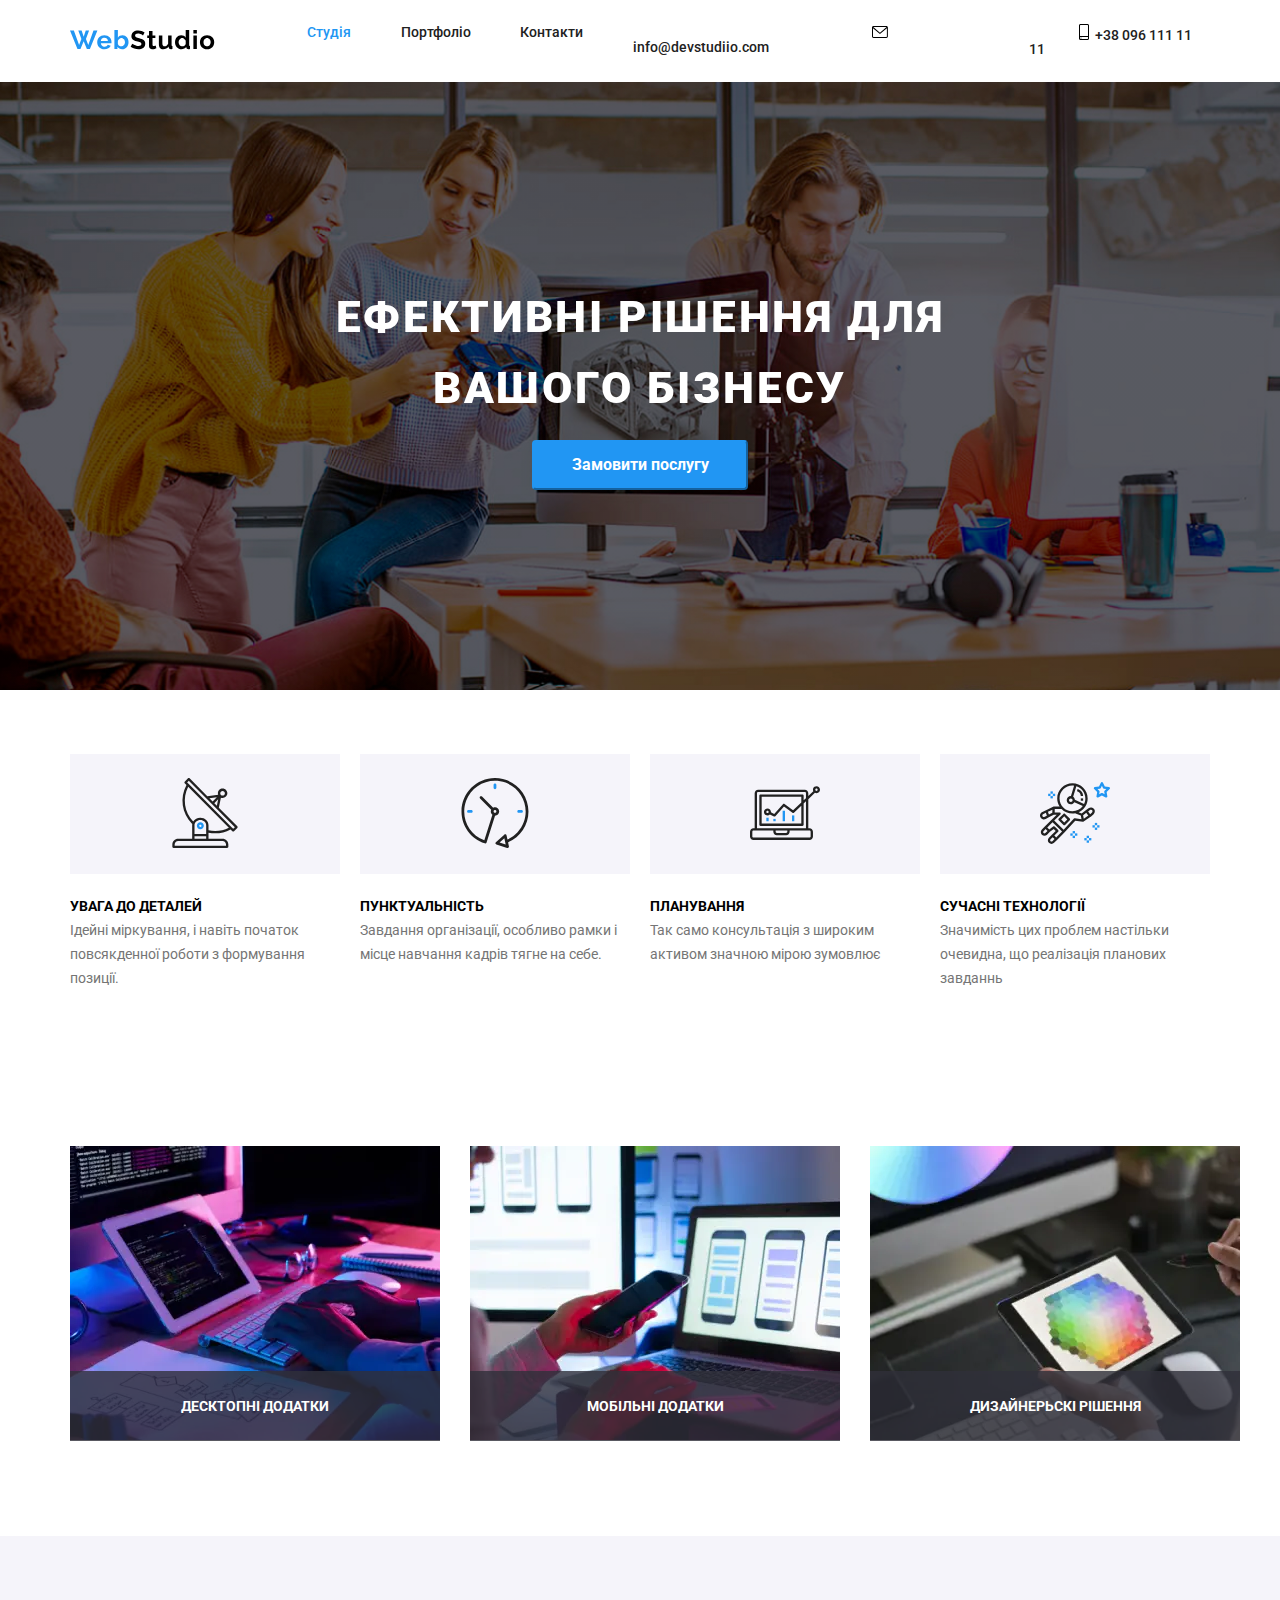
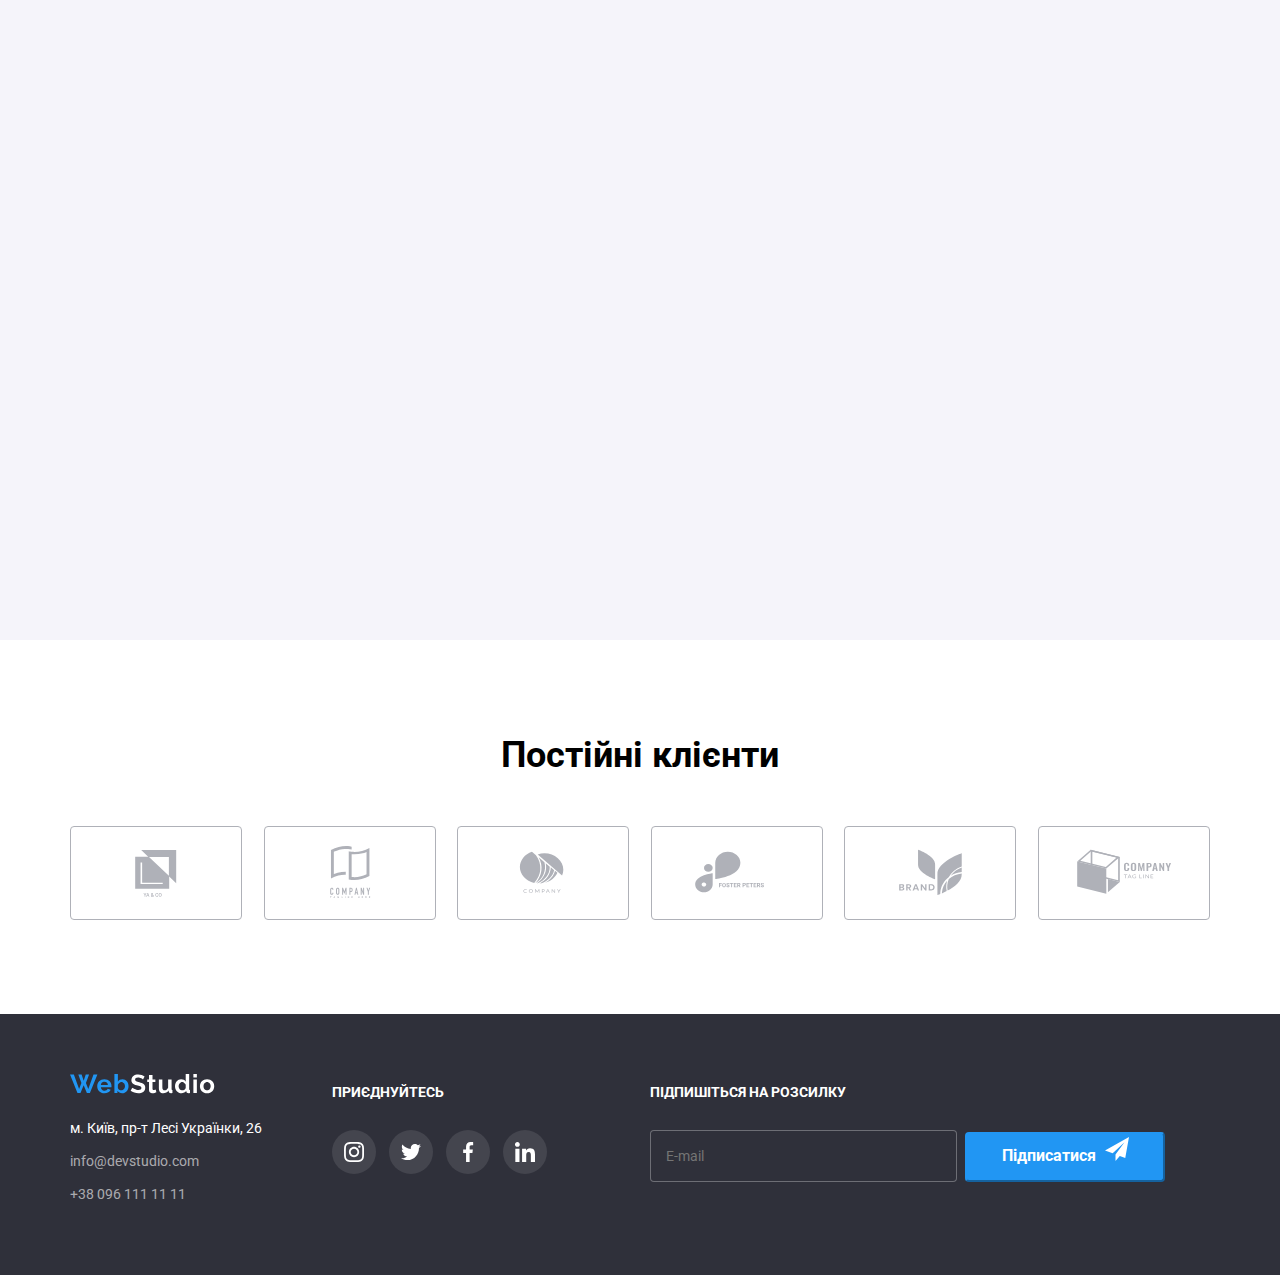
<file: index.html>
<!DOCTYPE html>
<html lang="en">

<head>
    <meta charset="UTF-8">
    <meta name="viewport" content="width=device-width, initial-scale=1.0">
    <title>WebStudio</title>
    <link rel="stylesheet" href="css/normalize.css">
    <link rel="stylesheet" href="css/reset.css">
    <link rel="stylesheet" href="css/main.css">
    <link rel="preconnect" href="https://fonts.googleapis.com">
    <link rel="preconnect" href="https://fonts.gstatic.com" crossorigin>
    <link
        href="https://fonts.googleapis.com/css2?family=Roboto:ital,wght@0,100;0,300;0,400;0,500;0,700;0,900;1,100;1,300;1,400;1,500;1,700;1,900&display=swap"
        rel="stylesheet">
    <link href="https://unpkg.com/aos@2.3.1/dist/aos.css" rel="stylesheet">
</head>

<body>
    <header class="main-header">
        <div class="container">
            <img src="img_Web/WebStudio.svg" alt="" class="logo">
            <nav>
                <input type="checkbox" id="toggle">
                <label class="toggle-lable" for="toggle">
                    <span></span>
                </label>

                <ul class="nav-menu">

                    <li><a href="#" class="nav-link" id="studia">Студія</a></li>
                    <li><a href="porfolio.html" class="nav-link">Портфоліо</a></li>
                    <li><a href="#" class="nav-link">Контакти</a></li>
                    <div class="contact">
                        <li>
                            <a href="mailto:info@devstudiio.com" class="nav-email"> <svg class="icon-header-email"
                                    height="12px" width="16px">
                                    <use href="img_Web/symbol-defs.svg#icon-envelope-hover"></use>
                                </svg> info@devstudiio.com</a>
                        </li>
                        <li>
                            <a href="tel:+380961111111" class="phone-number"> <svg class="icon-header-phone"
                                    height="16px" width="10px">
                                    <use href="img_Web/symbol-defs.svg#icon-smartphone"></use>
                                </svg> +38 096 111 11 11</a>
                        </li>
                    </div>
                    <div class="mobile-links">
                        <li><a href="#" class="mob-link">Instagram</a></li>
                        <li><a href="#" class="mob-link">Twitter</a></li>
                        <li><a href="#" class="mob-link">Facebook</a></li>
                        <li><a href="#" class="mob-link" id="last">LinkedIn</a></li>
                    </div>
                </ul>
            </nav>
        </div>
    </header>
    <main>
        <section class="main-section">
            <div class="container">
                <div class="flex-container">
                    <h1 class="main-title" data-aos="fade-up">ЕФЕКТИВНІ РІШЕННЯ ДЛЯ ВАШОГО БІЗНЕСУ</h1>
                    <button type="button" class="order-button" data-modal-open>
                        <p class="text-button">Замовити послугу</p>
                    </button>
                </div>
                <div class="backdrop is-hidden" data-modal>
                    <div class="modal">
                        <button class="btn" data-modal-close>X</button>
                        <h1 class="form-title">Залиште свої дані, ми вам передзвонимо</h1>
                        <form action="" class="form">
                            <p class="pred-title">Ім'я</p>
                            <label>
                                <input class="form-input" type="text" name="name" id="onee">
                            </label>
                            <p class="pred-title">Телефон</p>
                            <label>
                                <input class="form-input" type="tel" name="tel" id="twoo">
                            </label>
                            <p class="pred-title">Пошта</p>
                            <label>
                                <input class="form-input" type="email" name="email" id="threee">
                            </label>
                            <p class="pred-title">Коментар</p>
                            <textarea name="form-input" id="fourr" cols="30" rows="10"
                                placeholder="Введіть текст"></textarea>
                            <div class="poin">
                                <label>
                                    <input type="checkbox" name="checkbox" class="checkbox">
                                </label>
                                <p class="poin-title">Погоджуюся з розсилкою та приймаю <span class="poin-span">Умови
                                        договору</span></p>
                            </div>
                            <button type="submit" class="button" data-modal-close>Відправити</button>
                        </form>
                    </div>
                </div>
            </div>
        </section>
        <section class="feature-section">
            <div class="container">
                <div class="flex-container1">
                    <div class="feature" id="one">
                        <h2 class="feature-title">УВАГА ДО ДЕТАЛЕЙ</h2>
                        <p class="feature-text">Ідейні міркування, і навіть початок повсякденної роботи з формування
                            позиції.</p>
                    </div>
                    <br>
                    <div class="feature" id="two">
                        <h2 class="feature-title">ПУНКТУАЛЬНІСТЬ</h2>
                        <p class="feature-text">Завдання організації, особливо рамки і місце навчання кадрів тягне на
                            себе.</p>
                    </div>
                    <br>
                    <div class="feature" id="three">
                        <h2 class="feature-title">ПЛАНУВАННЯ</h2>
                        <p class="feature-text">Так само консультація з широким активом значною мірою зумовлює</p>
                    </div>
                    <br>
                    <div class="feature" id="four">
                        <h2 class="feature-title">СУЧАСНІ ТЕХНОЛОГІЇ</h2>
                        <p class="feature-text">Значимість цих проблем настільки очевидна, що реалізація планових
                            завданнь</p>
                    </div>
                </div>
            </div>
        </section>
        <section class="services">
            <div class="container">
                <h1 class="services-title" data-aos="flip-up">Чим ми займаємося</h1>
                <ul class="services-list">
                    <li> <picture class="foto-services">
                        <source srcset="img_Web/services/img_klava_1x.webp 1x, img_Web/services/img_klava_2x.webp 2x"
                        type="image/webp"
                        media="(min-width: 1200px)"
                        >
                        <source srcset="img_Web/services/img_klava_1x.png 1x, img_Web/services/img_klava_2x.png 2x"
                        media="(min-width: 1200px)"
                        >
                        <img src="img_Web/imgg.jpg" alt="">
                    </picture>
                        <p class="bg-title">ДЕСКТОПНІ ДОДАТКИ</p>
                    </li>
                    <li><picture class="foto-services">
                        <source srcset="img_Web/services/img_mobile_1x.webp 1x, img_Web/services/img_mobile_2x.webp 2x"
                        type="image/webp"
                        media="(min-width: 1200px)"
                        >
                        <source srcset="img_Web/services/img_mobile_1x.png 1x, img_Web/services/img_mobile_2x.png 2x"
                        media="(min-width: 1200px)"
                        >
                        <img src="img_Web/img(1).jpg" alt="">
                    </picture>
                        <p class="bg-title">МОБІЛЬНІ ДОДАТКИ</p>
                    </li>
                    <li><picture class="foto-services">
                        <source srcset="img_Web/services/img_tablet_1x.webp 1x, img_Web/services/img_tablet_2x.webp 2x"
                        type="image/webp"
                        media="(min-width: 1200px)"
                        >
                        <source srcset="img_Web/services/img_tablet_1x.png 1x, img_Web/services/img_tablet_2x.png 2x"
                        media="(min-width: 1200px)"
                        >
                        <img src="img_Web/img(2).jpg" alt="">
                    </picture>
                        <p class="bg-title">ДИЗАЙНЕРЬСКІ РІШЕННЯ</p>
                    </li>
                </ul>
            </div>
        </section>
        <section class="team-section">
            <div class="container">
                <h1 class="team-title" data-aos="flip-up">Наша команда</h1>
                <ul class="team-list">
                    <li class="team-li" data-aos="zoom-in-right">
                        <picture class="foto-member">
                        <source srcset="img_Web/team/img_igor_1x.webp 1x, img_Web/team/img_igor_2x.webp 2x"
                        type="image/webp"
                        media="(min-width: 1200px)"
                        >
                        <source srcset="img_Web/team/img_igor_1x.jpg 1x, img_Web/team/img_igor_1x.jpg 2x"
                        media="(min-width: 1200px)"
                        >
                        <source srcset="img_Web/team/img_igor_1x.webp 1x, img_Web/team/img_igor_2x.webp 2x"
                        type="image/webp"
                        media="(min-width: 768px)"
                        width="360px"
                        >
                        <source srcset="img_Web/team/img_igor_1x.jpg 1x, img_Web/team/img_igor_1x.jpg 2x"
                        media="(min-width: 768px)"
                        width="360px"
                        >
                        <source srcset="img_Web/team/img_igor_1x.webp 1x, img_Web/team/img_igor_2x.webp 2x"
                        type="image/webp"
                        media="(max-width: 767px)"
                        width="100%"
                        >
                        <source srcset="img_Web/team/img_igor_1x.jpg 1x, img_Web/team/img_igor_1x.jpg 2x"
                        media="(max-width: 767px)"
                        width="100%"
                        >
                        <img src="img_Web/team/img_igor_1x.jpg" alt="">
                    </picture>
                        <p class="team-member-name">Ігор Дем'яненко</p>
                        <p class="team-member-job">Product Designer</p>
                        <div class="social-icon">
                            <svg class="icon-social" height="44px" width="44px">
                                <use href="img_Web/symbol-defs.svg#icon-Ellipse-3"></use>
                            </svg>
                            <svg class="icon-social" height="44px" width="44px">
                                <use href="img_Web/symbol-defs.svg#icon-Ellipse-2"></use>
                            </svg>
                            <svg class="icon-social" height="44px" width="44px">
                                <use href="img_Web/symbol-defs.svg#icon-Ellipse-1"></use>
                            </svg>
                            <svg class="icon-social" height="44px" width="44px">
                                <use href="img_Web/symbol-defs.svg#icon-Ellipse"></use>
                            </svg>
                        </div>
                    </li>
                    <li class="team-li" data-aos="zoom-in-right">
                        <picture class="foto-member">
                        <source srcset="img_Web/team/img_olga_1x.webp 1x, img_Web/team/img_olga_2x.webp 2x"
                        type="image/webp"
                        media="(min-width: 1200px)"
                        >
                        <source srcset="img_Web/team/img_olga_1x.jpg 1x, img_Web/team/img_olga_1x.jpg 2x"
                        media="(min-width: 1200px)"
                        >
                        <source srcset="img_Web/team/img_olga_1x.webp 1x, img_Web/team/img_olga_2x.webp 2x"
                        type="image/webp"
                        media="(min-width: 768px)"
                        width="360px"
                        >
                        <source srcset="img_Web/team/img_olga_1x.jpg 1x, img_Web/team/img_olga_1x.jpg 2x"
                        media="(min-width: 768px)"
                        width="360px"
                        >
                        <source srcset="img_Web/team/img_olga_1x.webp 1x, img_Web/team/img_olga_2x.webp 2x"
                        type="image/webp"
                        media="(max-width: 767px)"
                        width="100%"
                        >
                        <source srcset="img_Web/team/img_olga_1x.jpg 1x, img_Web/team/img_olga_1x.jpg 2x"
                        media="(max-width: 767px)"
                        width="100%"
                        >
                        <img src="img_Web/team/img_olga_1x.jpg" alt="">
                    </picture>
                        <p class="team-member-name">Ольга Рєпіна</p>
                        <p class="team-member-job">Frontend Devloper</p>
                        <div class="social-icon">
                            <svg class="icon-social" height="44px" width="44px">
                                <use href="img_Web/symbol-defs.svg#icon-Ellipse-3"></use>
                            </svg>
                            <svg class="icon-social" height="44px" width="44px">
                                <use href="img_Web/symbol-defs.svg#icon-Ellipse-2"></use>
                            </svg>
                            <svg class="icon-social" height="44px" width="44px">
                                <use href="img_Web/symbol-defs.svg#icon-Ellipse-1"></use>
                            </svg>
                            <svg class="icon-social" height="44px" width="44px">
                                <use href="img_Web/symbol-defs.svg#icon-Ellipse"></use>
                            </svg>
                        </div>
                    </li>
                    <li class="team-li" data-aos="zoom-in-right">
                        <picture class="foto-member">
                        <source srcset="img_Web/team/img_mikola_1x.webp 1x, img_Web/team/img_mikola_2x.webp 2x"
                        type="image/webp"
                        media="(min-width: 1200px)"
                        >
                        <source srcset="img_Web/team/img_mikola_1x.jpg 1x, img_Web/team/img_mikola_1x.jpg 2x"
                        media="(min-width: 1200px)"
                        >
                        <source srcset="img_Web/team/img_mikola_1x.webp 1x, img_Web/team/img_mikola_2x.webp 2x"
                        type="image/webp"
                        media="(min-width: 768px)"
                        width="360px"
                        >
                        <source srcset="img_Web/team/img_mikola_1x.jpg 1x, img_Web/team/img_mikola_1x.jpg 2x"
                        media="(min-width: 768px)"
                        width="360px"
                        >
                        <source srcset="img_Web/team/img_mikola_1x.webp 1x, img_Web/team/img_mikola_2x.webp 2x"
                        type="image/webp"
                        media="(max-width: 767px)"
                        width="100%"
                        >
                        <source srcset="img_Web/team/img_mikola_1x.jpg 1x, img_Web/team/img_mikola_1x.jpg 2x"
                        media="(max-width: 767px)"
                        width="100%"
                        >
                        <img src="img_Web/team/img_mikola_1x.jpg" alt="">
                    </picture>
                        <p class="team-member-name">Микола Тарасова</p>
                        <p class="team-member-job">Marketing</p>
                        <div class="social-icon">
                            <svg class="icon-social" height="44px" width="44px">
                                <use href="img_Web/symbol-defs.svg#icon-Ellipse-3"></use>
                            </svg>
                            <svg class="icon-social" height="44px" width="44px">
                                <use href="img_Web/symbol-defs.svg#icon-Ellipse-2"></use>
                            </svg>
                            <svg class="icon-social" height="44px" width="44px">
                                <use href="img_Web/symbol-defs.svg#icon-Ellipse-1"></use>
                            </svg>
                            <svg class="icon-social" height="44px" width="44px">
                                <use href="img_Web/symbol-defs.svg#icon-Ellipse"></use>
                            </svg>
                        </div>
                    </li>
                    <li class="team-li" data-aos="zoom-in-right">
                        <picture class="foto-member">
                        <source srcset="img_Web/team/img_miha_1x.webp 1x, img_Web/team/img_miha_2x.webp 2x"
                        type="image/webp"
                        media="(min-width: 1200px)"
                        >
                        <source srcset="img_Web/team/img_miha_1x.jpg 1x, img_Web/team/img_miha_1x.jpg 2x"
                        media="(min-width: 1200px)"
                        >
                        <source srcset="img_Web/team/img_miha_1x.webp 1x, img_Web/team/img_miha_2x.webp 2x"
                        type="image/webp"
                        media="(min-width: 768px)"
                        width="360px"
                        >
                        <source srcset="img_Web/team/img_miha_1x.jpg 1x, img_Web/team/img_miha_1x.jpg 2x"
                        media="(min-width: 768px)"
                        width="360px"
                        >
                        <source srcset="img_Web/team/img_miha_1x.webp 1x, img_Web/team/img_miha_2x.webp 2x"
                        type="image/webp"
                        media="(max-width: 767px)"
                        width="100%"
                        >
                        <source srcset="img_Web/team/img_miha_1x.jpg 1x, img_Web/team/img_miha_1x.jpg 2x"
                        media="(max-width: 767px)"
                        width="100%"
                        >
                        <img src="img_Web/team/img_miha_1x.jpg" alt="">
                    </picture>
                        <p class="team-member-name">Михайло Єрмаков</p>
                        <p class="team-member-job">UI Designer</p>
                        <div class="social-icon">
                            <svg class="icon-social" height="44px" width="44px">
                                <use href="img_Web/symbol-defs.svg#icon-Ellipse-3"></use>
                            </svg>
                            <svg class="icon-social" height="44px" width="44px">
                                <use href="img_Web/symbol-defs.svg#icon-Ellipse-2"></use>
                            </svg>
                            <svg class="icon-social" height="44px" width="44px">
                                <use href="img_Web/symbol-defs.svg#icon-Ellipse-1"></use>
                            </svg>
                            <svg class="icon-social" height="44px" width="44px">
                                <use href="img_Web/symbol-defs.svg#icon-Ellipse"></use>
                            </svg>
                        </div>
                    </li>
                </ul>
            </div>
        </section>
        <section class="client">
            <div class="container">
                <h2 class="client-title">Постійні клієнти</h2>
                <div class="client-icons">
                    <svg class="icon-client" height="92px" width="170px">
                        <use href="img_Web/symbol-defs.svg#icon-Client-1"></use>
                    </svg>
                    <svg class="icon-client" height="92px" width="170px">
                        <use href="img_Web/symbol-defs.svg#icon-Client-2"></use>
                    </svg>
                    <svg class="icon-client" height="92px" width="170px">
                        <use href="img_Web/symbol-defs.svg#icon-Client-3"></use>
                    </svg>
                    <svg class="icon-client" height="92px" width="170px">
                        <use href="img_Web/symbol-defs.svg#icon-Client-4"></use>
                    </svg>
                    <svg class="icon-client" height="92px" width="170px">
                        <use href="img_Web/symbol-defs.svg#icon-Client-5"></use>
                    </svg>
                    <svg class="icon-client" height="92px" width="170px">
                        <use href="img_Web/symbol-defs.svg#icon-Client-6"></use>
                    </svg>
                </div>
            </div>
        </section>
        <footer class="main-footer">
            <div class="container">
                <div class="footer-info">
                    <img src="img_Web/WebStudio_footer.svg" alt="" class="footer-logo">
                    <div class="address">
                        <p class="footer-address">м. Київ, пр-т Лесі Українки, 26</p>
                        <p class="footer-email"><a href="mailto:info@devstudiio.com"
                                class="link-email">info@devstudio.com</a>
                        </p>
                        <p class="footer-phone"><a href="tel:+380961111111" class="link-phone">+38 096 111 11 11</a></p>
                    </div>
                </div>
                <div class="footer-social">
                    <h4 class="social-title">ПРИЄДНУЙТЕСЬ</h4>
                    <div class="socials">
                        <svg class="icon-footer" height="44px" width="44px">
                            <use href="img_Web/symbol-defs.svg#icon-Ellipse-3"></use>
                        </svg>
                        <svg class="icon-footer" height="44px" width="44px">
                            <use href="img_Web/symbol-defs.svg#icon-Ellipse-2"></use>
                        </svg>
                        <svg class="icon-footer" height="44px" width="44px">
                            <use href="img_Web/symbol-defs.svg#icon-Ellipse-1"></use>
                        </svg>
                        <svg class="icon-footer" height="44px" width="44px">
                            <use href="img_Web/symbol-defs.svg#icon-Ellipse"></use>
                        </svg>
                    </div>
                </div>
                <div class="footer-form">
                    <form class="footer-forms">
                        <h4 class="social-title">ПІДПИШІТЬСЯ НА РОЗСИЛКУ</h4>
                        <label>
                            <input class="input-footer" type="email" name="email" placeholder="E-mail">
                        </label>
                        <button class="btn-footer" type="button">Підписатися <img class="img-btn-footer"
                                src="img_Web/icon_send.svg" alt=""></button>
                    </form>
                </div>
            </div>
        </footer>
        <script src="js/main.js"></script>
        <script src="https://unpkg.com/aos@2.3.1/dist/aos.js"></script>
        <script>
            AOS.init();
        </script>
</body>

</html>
</file>
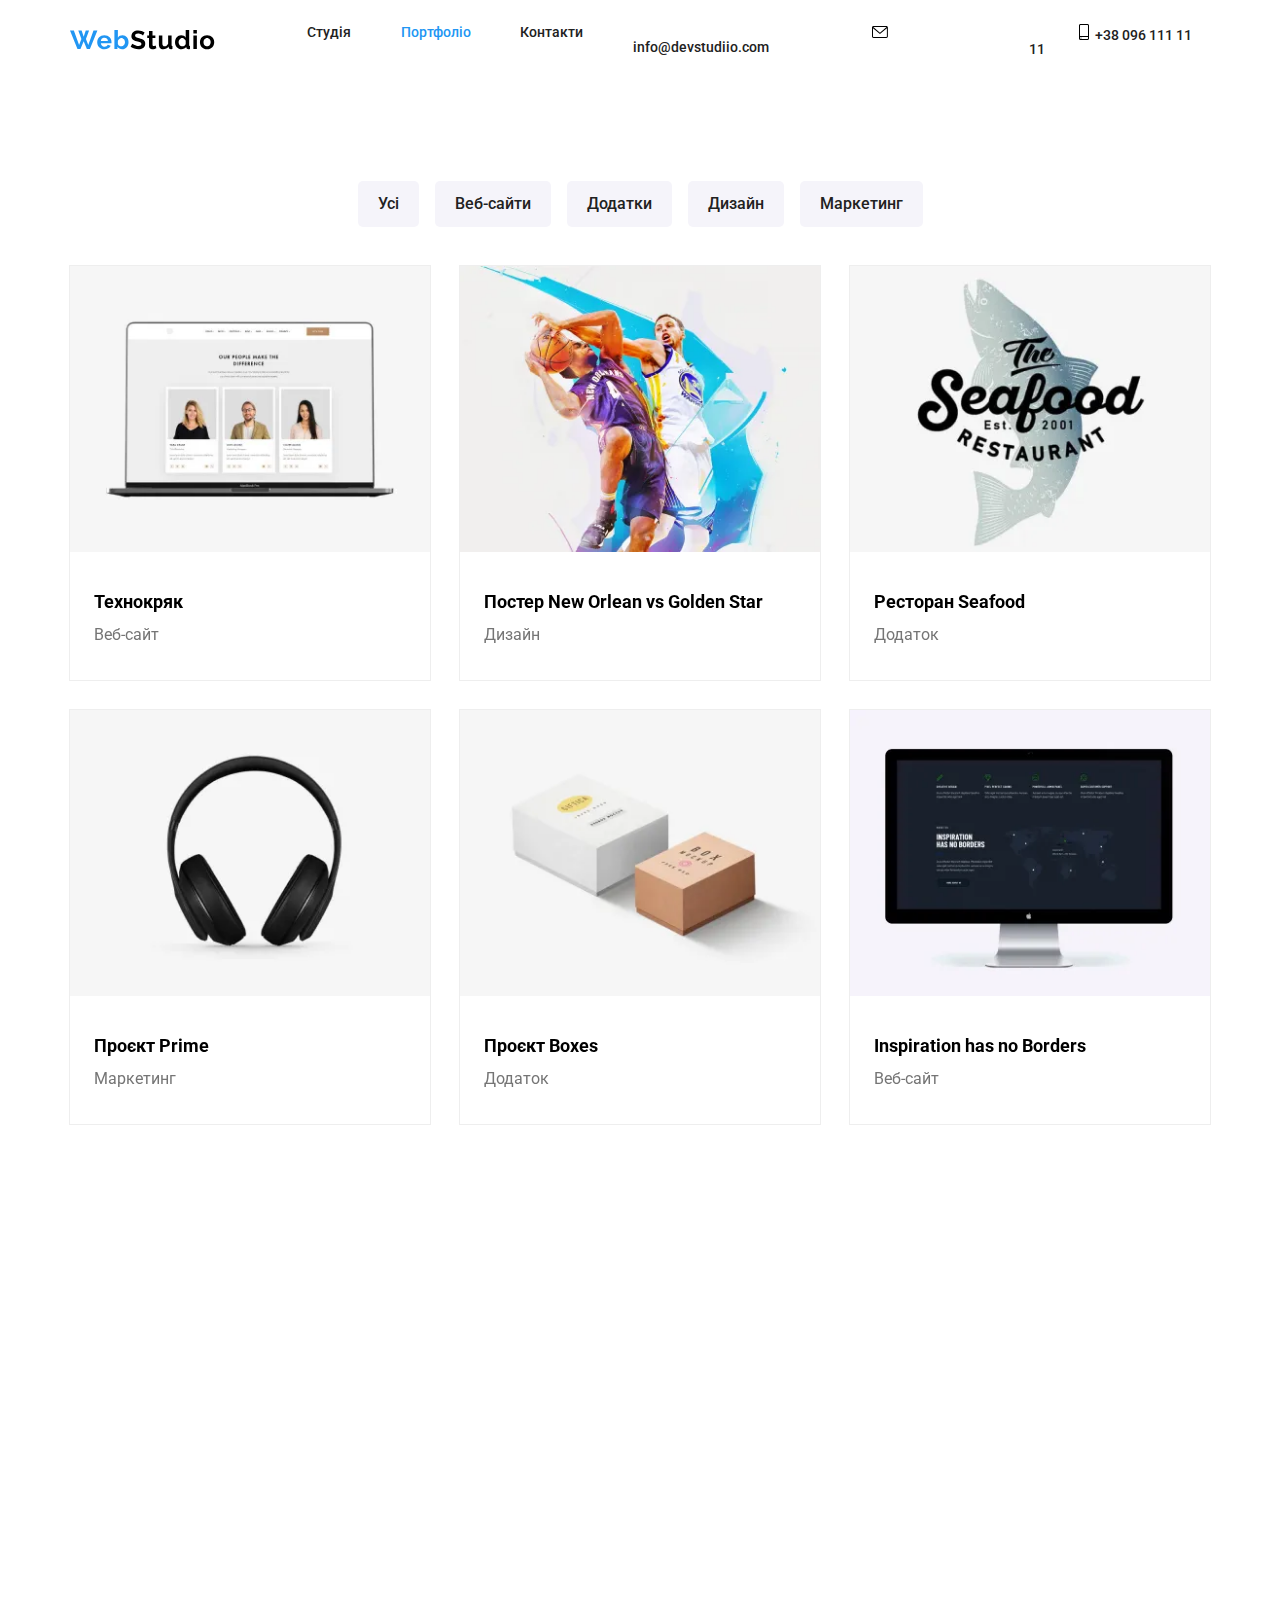
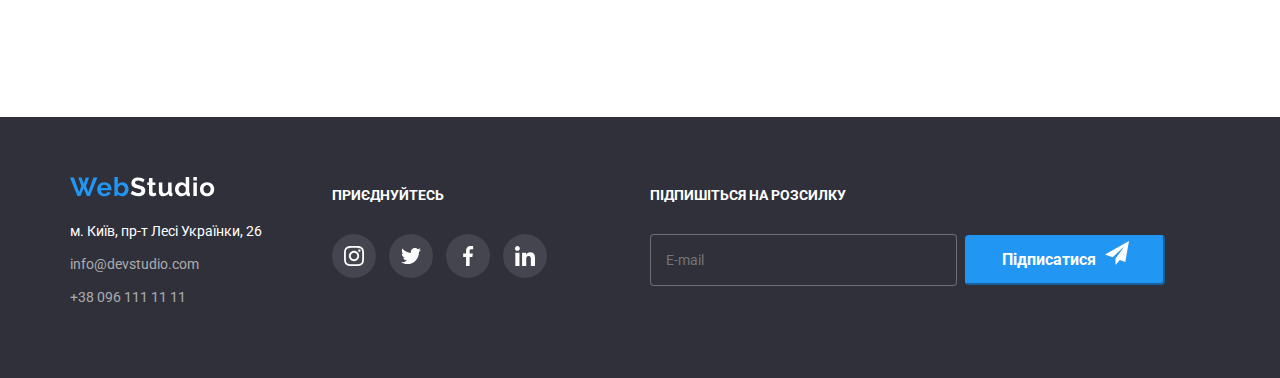
<file: porfolio.html>
<!DOCTYPE html>
<html lang="en">

<head>
    <meta charset="UTF-8">
    <meta name="viewport" content="width=device-width, initial-scale=1.0">
    <title>WebStudio</title>
    <link rel="stylesheet" href="css/normalize.css">
    <link rel="stylesheet" href="css/reset.css">
    <link rel="stylesheet" href="css/portfolio.css">
    <link rel="preconnect" href="https://fonts.gstatic.com" crossorigin>
<link href="https://fonts.googleapis.com/css2?family=Roboto:ital,wght@0,100;0,300;0,400;0,500;0,700;0,900;1,100;1,300;1,400;1,500;1,700;1,900&display=swap" rel="stylesheet">
    <link href="https://unpkg.com/aos@2.3.1/dist/aos.css" rel="stylesheet">
</head>

<body>
    <header class="main-header">
        <div class="container">
            <img src="img_Web/WebStudio.svg" alt="" class="logo">
            <nav>
                <input type="checkbox" id="toggle">
                <label class="toggle-lable" for="toggle">
                    <span></span>
                </label>

                <ul class="nav-menu">

                    <li><a href="index.html" class="nav-link" >Студія</a></li>
                    <li><a href="#" class="nav-link" id="portfolio">Портфоліо</a></li>
                    <li><a href="#" class="nav-link">Контакти</a></li>
                    <div class="contact">
                        <li>
                            <a href="mailto:info@devstudiio.com" class="nav-email"> <svg class="icon-header-email"
                                    height="12px" width="16px">
                                    <use href="img_Web/symbol-defs.svg#icon-envelope-hover"></use>
                                </svg> info@devstudiio.com</a>
                        </li>
                        <li>
                            <a href="tel:+380961111111" class="phone-number"> <svg class="icon-header-phone"
                                    height="16px" width="10px">
                                    <use href="img_Web/symbol-defs.svg#icon-smartphone"></use>
                                </svg> +38 096 111 11 11</a>
                        </li>
                    </div>
                    <div class="mobile-links">
                        <li><a href="#" class="mob-link">Instagram</a></li>
                        <li><a href="#" class="mob-link">Twitter</a></li>
                        <li><a href="#" class="mob-link">Facebook</a></li>
                        <li><a href="#" class="mob-link" id="last">LinkedIn</a></li>
                    </div>
                </ul>
            </nav>
        </div>
    </header>
    <main class="main">
        <section class="filter-section">
            <div class="container">
                <div class="portfolio-filter">
                    <button class="filter-button">
                        <p class="text-button">Усі</p>
                    </button>
                    <button class="filter-button">
                        <p class="text-button">Веб-сайти</p>
                    </button>
                    <button class="filter-button">
                        <p class="text-button">Додатки</p>
                    </button>
                    <button class="filter-button">
                        <p class="text-button">Дизайн</p>
                    </button>
                    <button class="filter-button">
                        <p class="text-button">Маркетинг</p>
                    </button>
                </div>
            </div>
        </section>
        <section class="main-section">
    <div class="container">
        <div class="portfolio-item" data-aos="flip-up">
            <div class="box">
                <picture class="portfolio-image">
                        <source srcset="img_Portfolio/main/img_texno_1x.webp 1x, img_Portfolio/main/img_texno_2x.webp  2x"
                        type="image/webp"
                        media="(min-width: 1200px)"
                        width="100%"
                        >
                        <source srcset="img_Portfolio/main/img_texno_1x.jpg 1x, img_Portfolio/main/img_texno_2x.jpg  2x"
                        media="(min-width: 1200px)"
                        width="100%"
                        >
                        <source srcset="img_Portfolio/main/img_texno_1x.webp 1x, img_Portfolio/main/img_texno_2x.webp  2x"
                        type="image/webp"
                        media="(min-width: 768px)"
                        width="345px"
                        >
                        <source srcset="img_Portfolio/main/img_texno_1x.jpg 1x, img_Portfolio/main/img_texno_2x.jpg  2x"
                        media="(min-width: 768px)"
                        width="345px"
                        >
                        <source srcset="img_Portfolio/main/img_texno_1x.webp 1x, img_Portfolio/main/img_texno_2x.webp  2x"
                        type="image/webp"
                        media="(max-width: 767px)"
                        width="345px"
                        >
                        <source srcset="img_Portfolio/main/img_texno_1x.jpg 1x, img_Portfolio/main/img_texno_2x.jpg  2x"
                        media="(max-width: 767px)"
                        width="345px"
                        >
                        <img src="img_Portfolio/main/img_texno_1x.jpg" alt="">
                    </picture>
                <div class="overlay">
                    <p class="text-overlay">Ресурс пропонує комплексні пропозиції з різним рівнем функціоналу та сервісів. Все це дозволить відвідувачу отримати вичерпні відомості про компанію чи приватну особу.</p>
                </div>
            </div>
            <div class="after-overlay">
            <h4 class="portfolio-title">Технокряк</h4>
            <p class="portfolio-category">Веб-сайт</p>
            </div>
        </div>
        <div class="portfolio-item" data-aos="flip-up">
            <div class="box">
                <picture class="portfolio-image">
                        <source srcset="img_Portfolio/main/img_fb_1x.webp 1x, img_Portfolio/main/img_fb_2x.webp  2x"
                        type="image/webp"
                        media="(min-width: 1200px)"
                        width="100%"
                        >
                        <source srcset="img_Portfolio/main/img_fb_1x.jpg 1x, img_Portfolio/main/img_fb_2x.jpg  2x"
                        media="(min-width: 1200px)"
                        width="100%"
                        >
                        <source srcset="img_Portfolio/main/img_fb_1x.webp 1x, img_Portfolio/main/img_fb_2x.webp  2x"
                        type="image/webp"
                        media="(min-width: 768px)"
                        width="345px"
                        >
                        <source srcset="img_Portfolio/main/img_fb_1x.jpg 1x, img_Portfolio/main/img_fb_2x.jpg  2x"
                        media="(min-width: 768px)"
                        width="345px"
                        >
                        <source srcset="img_Portfolio/main/img_fb_1x.webp 1x, img_Portfolio/main/img_fb_2x.webp  2x"
                        type="image/webp"
                        media="(max-width: 767px)"
                        width="345px"
                        >
                        <source srcset="img_Portfolio/main/img_fb_1x.jpg 1x, img_Portfolio/main/img_fb_2x.jpg  2x"
                        media="(max-width: 767px)"
                        width="345px"
                        >
                        <img src="img_Portfolio/main/img_fb_1x.jpg" alt="">
                    </picture>
                <div class="overlay">
                    <p class="text-overlay">Pесурс пропонує комплексні пропозиції з різним рівнем функціоналу та сервісів. Все це дозволить відвідувачу отримати вичерпні відомості про компанію чи приватну особу.</p>
                </div>
            </div>
            <div class="after-overlay">
            <h4 class="portfolio-title">Постер New Orlean vs Golden Star</h4>
            <p class="portfolio-category">Дизайн</p>
            </div>
        </div>
        <div class="portfolio-item" data-aos="flip-up">
            <div class="box">
                <picture class="portfolio-image">
                        <source srcset="img_Portfolio/main/img_rest_1x.webp 1x, img_Portfolio/main/img_rest_2x.webp  2x"
                        type="image/webp"
                        media="(min-width: 1200px)"
                        width="100%"
                        >
                        <source srcset="img_Portfolio/main/img_rest_1x.jpg 1x, img_Portfolio/main/img_rest_2x.jpg  2x"
                        media="(min-width: 1200px)"
                        width="100%"
                        >
                        <source srcset="img_Portfolio/main/img_rest_1x.webp 1x, img_Portfolio/main/img_rest_2x.webp  2x"
                        type="image/webp"
                        media="(min-width: 768px)"
                        width="345px"
                        >
                        <source srcset="img_Portfolio/main/img_rest_1x.jpg 1x, img_Portfolio/main/img_rest_2x.jpg  2x"
                        media="(min-width: 768px)"
                        width="345px"
                        >
                        <source srcset="img_Portfolio/main/img_rest_1x.webp 1x, img_Portfolio/main/img_rest_2x.webp  2x"
                        type="image/webp"
                        media="(max-width: 767px)"
                        width="345px"
                        >
                        <source srcset="img_Portfolio/main/img_rest_1x.jpg 1x, img_Portfolio/main/img_rest_2x.jpg  2x"
                        media="(max-width: 767px)"
                        width="345px"
                        >
                        <img src="img_Portfolio/main/img_rest_1x.jpg" alt="">
                    </picture>
                <div class="overlay">
                    <p class="text-overlay">Pесурс пропонує комплексні пропозиції з різним рівнем функціоналу та сервісів. Все це дозволить відвідувачу отримати вичерпні відомості про компанію чи приватну особу.</p>
                </div>
            </div>
            <div class="after-overlay">
            <h4 class="portfolio-title">Ресторан Seafood</h4>
            <p class="portfolio-category">Додаток</p>
            </div>
        </div>
        <div class="portfolio-item" data-aos="flip-up">
            <div class="box">
                <picture class="portfolio-image">
                        <source srcset="img_Portfolio/main/img_prime_1x.webp 1x, img_Portfolio/main/img_prime_2x.webp  2x"
                        type="image/webp"
                        media="(min-width: 1200px)"
                        width="100%"
                        >
                        <source srcset="img_Portfolio/main/img_prime_1x.jpg 1x, img_Portfolio/main/img_prime_2x.jpg  2x"
                        media="(min-width: 1200px)"
                        width="100%"
                        >
                        <source srcset="img_Portfolio/main/img_prime_1x.webp 1x, img_Portfolio/main/img_prime_2x.webp  2x"
                        type="image/webp"
                        media="(min-width: 768px)"
                        width="345px"
                        >
                        <source srcset="img_Portfolio/main/img_prime_1x.jpg 1x, img_Portfolio/main/img_prime_2x.jpg  2x"
                        media="(min-width: 768px)"
                        width="345px"
                        >
                        <source srcset="img_Portfolio/main/img_prime_1x.webp 1x, img_Portfolio/main/img_prime_2x.webp  2x"
                        type="image/webp"
                        media="(max-width: 767px)"
                        width="345px"
                        >
                        <source srcset="img_Portfolio/main/img_prime_1x.jpg 1x, img_Portfolio/main/img_prime_2x.jpg  2x"
                        media="(max-width: 767px)"
                        width="345px"
                        >
                        <img src="img_Portfolio/main/img_box_1x.jpg" alt="">
                    </picture>
                <div class="overlay">
                    <p class="text-overlay">Pесурс пропонує комплексні пропозиції з різним рівнем функціоналу та сервісів. Все це дозволить відвідувачу отримати вичерпні відомості про компанію чи приватну особу.</p>
                </div>
            </div>
            <div class="after-overlay">
            <h4 class="portfolio-title">Проєкт Prime</h4>
            <p class="portfolio-category">Маркетинг</p>
            </div>
        </div>
        <div class="portfolio-item" data-aos="flip-up">
            <div class="box">
                <picture class="portfolio-image">
                        <source srcset="img_Portfolio/main/img_box_1x.webp 1x, img_Portfolio/main/img_box_2x.webp  2x"
                        type="image/webp"
                        media="(min-width: 1200px)"
                        width="100%"
                        >
                        <source srcset="img_Portfolio/main/img_box_1x.jpg 1x, img_Portfolio/main/img_box_2x.jpg  2x"
                        media="(min-width: 1200px)"
                        width="100%"
                        >
                        <source srcset="img_Portfolio/main/img_box_1x.webp 1x, img_Portfolio/main/img_box_2x.webp  2x"
                        type="image/webp"
                        media="(min-width: 768px)"
                        width="345px"
                        >
                        <source srcset="img_Portfolio/main/img_box_1x.jpg 1x, img_Portfolio/main/img_box_2x.jpg  2x"
                        media="(min-width: 768px)"
                        width="345px"
                        >
                        <source srcset="img_Portfolio/main/img_box_1x.webp 1x, img_Portfolio/main/img_box_2x.webp  2x"
                        type="image/webp"
                        media="(max-width: 767px)"
                        width="345px"
                        >
                        <source srcset="img_Portfolio/main/img_box_1x.jpg 1x, img_Portfolio/main/img_box_2x.jpg  2x"
                        media="(max-width: 767px)"
                        width="345px"
                        >
                        <img src="img_Portfolio/main/img_box_1x.jpg" alt="">
                    </picture>
                <div class="overlay">
                    <p class="text-overlay">Pесурс пропонує комплексні пропозиції з різним рівнем функціоналу та сервісів. Все це дозволить відвідувачу отримати вичерпні відомості про компанію чи приватну особу.</p>
                </div>
            </div>
            <div class="after-overlay">
            <h4 class="portfolio-title">Проєкт Boxes</h4>
            <p class="portfolio-category">Додаток</p>
            </div>
        </div>
        <div class="portfolio-item" data-aos="flip-up">
            <div class="box">
                <picture class="portfolio-image">
                        <source srcset="img_Portfolio/main/img_lap_1x.webp 1x, img_Portfolio/main/img_lap_2x.webp  2x"
                        type="image/webp"
                        media="(min-width: 1200px)"
                        width="100%"
                        >
                        <source srcset="img_Portfolio/main/img_lap_1x.jpg 1x, img_Portfolio/main/img_lap_2x.jpg  2x"
                        media="(min-width: 1200px)"
                        width="100%"
                        >
                        <source srcset="img_Portfolio/main/img_lap_1x.webp 1x, img_Portfolio/main/img_lap_2x.webp  2x"
                        type="image/webp"
                        media="(min-width: 768px)"
                        width="345px"
                        >
                        <source srcset="img_Portfolio/main/img_lap_1x.jpg 1x, img_Portfolio/main/img_lap_2x.jpg  2x"
                        media="(min-width: 768px)"
                        width="345px"
                        >
                        <source srcset="img_Portfolio/main/img_lap_1x.webp 1x, img_Portfolio/main/img_lap_2x.webp  2x"
                        type="image/webp"
                        media="(max-width: 767px)"
                        width="345px"
                        >
                        <source srcset="img_Portfolio/main/img_lap_1x.jpg 1x, img_Portfolio/main/img_lap_2x.jpg  2x"
                        media="(max-width: 767px)"
                        width="345px"
                        >
                        <img src="img_Portfolio/main/img_lap_1x.jpg" alt="">
                    </picture>
                <div class="overlay">
                    <p class="text-overlay">Pесурс пропонує комплексні пропозиції з різним рівнем функціоналу та сервісів. Все це дозволить відвідувачу отримати вичерпні відомості про компанію чи приватну особу.</p>
                </div>
            </div>
            <div class="after-overlay">
            <h4 class="portfolio-title">Inspiration has no Borders</h4>
            <p class="portfolio-category">Веб-сайт</p>
            </div>
        </div>
        <div class="portfolio-item" data-aos="flip-up">
            <div class="box">
                <picture class="portfolio-image">
                        <source srcset="img_Portfolio/main/img_book_1x.webp 1x, img_Portfolio/main/img_book_2x.webp  2x"
                        type="image/webp"
                        media="(min-width: 1200px)"
                        width="100%"
                        >
                        <source srcset="img_Portfolio/main/img_book_1x.jpg 1x, img_Portfolio/main/img_book_2x.jpg  2x"
                        media="(min-width: 1200px)"
                        width="100%"
                        >
                        <source srcset="img_Portfolio/main/img_book_1x.webp 1x, img_Portfolio/main/img_book_2x.webp  2x"
                        type="image/webp"
                        media="(min-width: 768px)"
                        width="345px"
                        >
                        <source srcset="img_Portfolio/main/img_book_1x.jpg 1x, img_Portfolio/main/img_book_2x.jpg  2x"
                        media="(min-width: 768px)"
                        width="345px"
                        >
                        <source srcset="img_Portfolio/main/img_book_1x.webp 1x, img_Portfolio/main/img_book_2x.webp  2x"
                        type="image/webp"
                        media="(max-width: 767px)"
                        width="345px"
                        >
                        <source srcset="img_Portfolio/main/img_book_1x.jpg 1x, img_Portfolio/main/img_book_2x.jpg  2x"
                        media="(max-width: 767px)"
                        width="345px"
                        >
                        <img src="img_Portfolio/main/img_book_1x.jpg" alt="">
                    </picture>
                <div class="overlay">
                    <p class="text-overlay">Pесурс пропонує комплексні пропозиції з різним рівнем функціоналу та сервісів. Все це дозволить відвідувачу отримати вичерпні відомості про компанію чи приватну особу.</p>
                </div>
            </div>
            <div class="after-overlay">
            <h4 class="portfolio-title">Видання Limited Edition</h4>
            <p class="portfolio-category">Дизайн</p>
            </div>
        </div>
        <div class="portfolio-item" data-aos="flip-up">
            <div class="box">
                <picture class="portfolio-image">
                        <source srcset="img_Portfolio/main/img_birk_1x.webp 1x, img_Portfolio/main/img_birk_2x.webp  2x"
                        type="image/webp"
                        media="(min-width: 1200px)"
                        width="100%"
                        >
                        <source srcset="img_Portfolio/main/img_birk_1x.jpg 1x, img_Portfolio/main/img_birk_2x.jpg  2x"
                        media="(min-width: 1200px)"
                        width="100%"
                        >
                        <source srcset="img_Portfolio/main/img_birk_1x.webp 1x, img_Portfolio/main/img_birk_2x.webp  2x"
                        type="image/webp"
                        media="(min-width: 768px)"
                        width="345px"
                        >
                        <source srcset="img_Portfolio/main/img_birk_1x.jpg 1x, img_Portfolio/main/img_birk_2x.jpg  2x"
                        media="(min-width: 768px)"
                        width="345px"
                        >
                        <source srcset="img_Portfolio/main/img_birk_1x.webp 1x, img_Portfolio/main/img_birk_2x.webp  2x"
                        type="image/webp"
                        media="(max-width: 767px)"
                        width="345px"
                        >
                        <source srcset="img_Portfolio/main/img_birk_1x.jpg 1x, img_Portfolio/main/img_birk_2x.jpg  2x"
                        media="(max-width: 767px)"
                        width="345px"
                        >
                        <img src="img_Portfolio/main/img_birk_1x.jpg" alt="">
                    </picture>
                <div class="overlay">
                    <p class="text-overlay">Pесурс пропонує комплексні пропозиції з різним рівнем функціоналу та сервісів. Все це дозволить відвідувачу отримати вичерпні відомості про компанію чи приватну особу.</p>
                </div>
            </div>
            <div class="after-overlay">
            <h4 class="portfolio-title">Проєкт LAB</h4>
            <p class="portfolio-category">Маркетинг</p>
            </div>
        </div>
        <div class="portfolio-item" data-aos="flip-up">
            <div class="box">
                <picture class="portfolio-image">
                        <source srcset="img_Portfolio/main/img_bisness_1x.webp 1x, img_Portfolio/main/img_bisness_2x.webp  2x"
                        type="image/webp"
                        media="(min-width: 1200px)"
                        width="100%"
                        >
                        <source srcset="img_Portfolio/main/img_bisness_1x.jpg 1x, img_Portfolio/main/img_bisness_2x.jpg  2x"
                        media="(min-width: 1200px)"
                        width="100%"
                        >
                        <source srcset="img_Portfolio/main/img_bisness_1x.webp 1x, img_Portfolio/main/img_bisness_2x.webp  2x"
                        type="image/webp"
                        media="(min-width: 768px)"
                        width="345px"
                        >
                        <source srcset="img_Portfolio/main/img_bisness_1x.jpg 1x, img_Portfolio/main/img_bisness_2x.jpg  2x"
                        media="(min-width: 768px)"
                        width="345px"
                        >
                        <source srcset="img_Portfolio/main/img_bisness_1x.webp 1x, img_Portfolio/main/img_bisness_2x.webp  2x"
                        type="image/webp"
                        media="(max-width: 767px)"
                        width="345px"
                        >
                        <source srcset="img_Portfolio/main/img_bisness_1x.jpg 1x, img_Portfolio/main/img_bisness_2x.jpg  2x"
                        media="(max-width: 767px)"
                        width="345px"
                        >
                        <img src="img_Portfolio/main/img_bisness_1x.jpg" alt="">
                    </picture>
                <div class="overlay">
                    <p class="text-overlay">Pесурс пропонує комплексні пропозиції з різним рівнем функціоналу та сервісів. Все це дозволить відвідувачу отримати вичерпні відомості про компанію чи приватну особу.</p>
                </div>
            </div>
            <div class="after-overlay">
            <h4 class="portfolio-title">Growing Business</h4>
            <p class="portfolio-category">Додаток</p>
            </div>
        </div>
    </div>
</section>
    </main>
    <footer class="main-footer">
            <div class="container">
                <div class="footer-info">
                    <img src="img_Web/WebStudio_footer.svg" alt="" class="footer-logo">
                    <div class="address">
                        <p class="footer-address">м. Київ, пр-т Лесі Українки, 26</p>
                        <p class="footer-email"><a href="mailto:info@devstudiio.com"
                                class="link-email">info@devstudio.com</a>
                        </p>
                        <p class="footer-phone"><a href="tel:+380961111111" class="link-phone">+38 096 111 11 11</a></p>
                    </div>
                </div>
                <div class="footer-social">
                    <h4 class="social-title">ПРИЄДНУЙТЕСЬ</h4>
                    <div class="socials">
                        <svg class="icon-footer" height="44px" width="44px">
                            <use href="img_Web/symbol-defs.svg#icon-Ellipse-3"></use>
                        </svg>
                        <svg class="icon-footer" height="44px" width="44px">
                            <use href="img_Web/symbol-defs.svg#icon-Ellipse-2"></use>
                        </svg>
                        <svg class="icon-footer" height="44px" width="44px">
                            <use href="img_Web/symbol-defs.svg#icon-Ellipse-1"></use>
                        </svg>
                        <svg class="icon-footer" height="44px" width="44px">
                            <use href="img_Web/symbol-defs.svg#icon-Ellipse"></use>
                        </svg>
                    </div>
                </div>
                <div class="footer-form">
                    <form class="footer-forms">
                        <h4 class="social-title">ПІДПИШІТЬСЯ НА РОЗСИЛКУ</h4>
                        <label>
                            <input class="input-footer" type="email" name="email" placeholder="E-mail">
                        </label>
                        <button class="btn-footer" type="button">Підписатися <img class="img-btn-footer"
                                src="img_Web/icon_send.svg" alt=""></button>
                    </form>
                </div>
            </div>
        </footer>
    <script src="https://unpkg.com/aos@2.3.1/dist/aos.js"></script>
    <script>
    AOS.init();
</script>
</body>

</html>
</file>
<file: css/main.css>
* {
  padding: 0;
  margin: 0;
}

body {
  font-family: "Roboto", sans-serif;
  font-size: 14px;
}

.container {
  width: 100%;
  margin: 0px auto;
  padding: 0px 15px;
}

.team-title, .main-footer .btn-footer, .main-footer .social-title, .feature-section .feature-title, .bg-title, .services-title, .client-title, .modal .form-title, .order-button .text-button {
  font-family: getFont("roboto-bold"), sans-serif;
  font-weight: 700;
}

.team-member-job, .main-footer .footer-address,
.main-footer .footer-email,
.main-footer .footer-phone, .feature-section .feature-text, .poin .poin-title, .modal .form .pred-title {
  font-family: getFont("roboto-regular"), sans-serif;
  font-weight: 400;
}

.team-member-name, .nav-menu .nav-link {
  font-family: getFont("roboto-medium"), sans-serif;
  font-weight: 500;
}

.team-member-job, .team-member-name, .team-title, .services-title, .client-title, .modal .form-title, .main-section .flex-container .main-title {
  text-align: center;
}

.main-footer .btn-footer, .main-footer .social-title, .main-footer .footer-address,
.main-footer .footer-email,
.main-footer .footer-phone, .bg-title, .button, .order-button .text-button, .main-section .flex-container .main-title {
  color: #FFFFFF;
}

.feature-section .feature-text, .poin .poin-title, .modal .form .pred-title {
  color: #757575;
}

.poin .poin-title .poin-span {
  color: #212121;
}

.main-footer .link-email,
.main-footer .link-phone, .main-footer .footer-email,
.main-footer .footer-phone {
  color: rgba(255, 255, 255, 0.6);
}

.team-li .social-icon, .bg-title {
  display: flex;
  justify-content: center;
  align-items: center;
}

.team-list, .flex-container1, .services-list, .client-icons {
  display: flex;
  justify-content: space-between;
}

.main-footer .footer-social, .main-footer .container, .poin, .modal .form {
  display: flex;
  align-items: flex-start;
}

.main-header {
  padding-top: 24px;
  padding-bottom: 25px;
}
.main-header .container {
  display: flex;
  align-items: center;
}

#toggle {
  display: none;
}

.toggle-lable {
  z-index: 2;
}

.nav-menu {
  list-style: none;
  display: flex;
  justify-content: center;
  justify-self: center;
  align-items: center;
  margin-left: 92px;
}
@media screen and (min-width: 768px) and (max-width: 1199px) {
  .nav-menu {
    margin-left: 80px;
  }
}
@media screen and (max-width: 767px) {
  .nav-menu {
    justify-content: start;
    justify-self: start;
    align-items: start;
  }
}
.nav-menu .logo {
  margin-right: 150px;
}
@media screen and (min-width: 768px) and (max-width: 1199px) {
  .nav-menu .logo {
    margin-right: 87px;
  }
}
.nav-menu .nav-link {
  text-decoration: none;
  font-size: 14px;
  line-height: 1.17;
  color: #212121;
  margin-right: 50px;
  position: relative;
}
@media screen and (max-width: 767px) {
  .nav-menu .nav-link {
    margin-right: 0;
  }
}
@media screen and (min-width: 768px) and (max-width: 1199px) {
  .nav-menu .nav-link {
    margin-top: 20px;
  }
}
.nav-menu .nav-link:hover {
  color: #2196F3;
  transition: color 250ms cubic-bezier(0.4, 0, 0.2, 1);
}
.nav-menu .nav-link:hover::after {
  width: 100%;
}
@media screen and (max-width: 767px) {
  .nav-menu .nav-link:hover::after {
    width: 0;
  }
}
.nav-menu .nav-link::after {
  position: absolute;
  content: "";
  left: 0;
  top: 40px;
  display: block;
  width: 0;
  height: 4px;
  border-radius: 2px;
  background-color: #2196F3;
  transition: width 250ms cubic-bezier(0.4, 0, 0.2, 1);
}
.nav-menu #studia {
  color: #2196F3;
}
.nav-menu #studia::after {
  width: 100%;
}
.nav-menu .nav-email, .nav-menu .phone-number {
  color: #212121;
  text-decoration: none;
  font-family: "Roboto", sans-serif;
  font-weight: 500;
  font-size: 14px;
}
.nav-menu .nav-email:hover, .nav-menu .phone-number:hover {
  color: #2196F3;
  transition: color 250ms cubic-bezier(0.4, 0, 0.2, 1);
}
.nav-menu .nav-email svg, .nav-menu .phone-number svg {
  margin-right: 3px;
}
.nav-menu .nav-email svg {
  margin-left: 239px;
}
.nav-menu .phone-number svg {
  margin-left: 50px;
}
.nav-menu > li:hover {
  fill: #2196F3;
  transition: fill 250ms cubic-bezier(0.4, 0, 0.2, 1);
}

.contact {
  display: flex;
  align-items: center;
  justify-content: end;
}
.contact li:hover {
  fill: #2196F3;
  transition: fill 250ms cubic-bezier(0.4, 0, 0.2, 1);
}

@media screen and (min-width: 768px) and (max-width: 1199px) {
  .contact {
    display: flex;
    flex-wrap: wrap;
    justify-content: end;
  }
  .contact .nav-email svg {
    margin-left: 0;
  }
  .contact .phone-number {
    margin-right: 26px;
    margin-top: 0;
  }
  .contact .phone-number .phone-number svg {
    margin-left: 0;
  }
}
@media screen and (min-width: 768px) and (max-width: 1199px) {
  .nav-menu li {
    margin-top: 20px;
  }
  .nav-menu li:last-child {
    margin-top: 5px;
    margin-bottom: 20px;
  }
  .main-header {
    padding-top: 10px;
    padding-bottom: 10px;
  }
}
@media (max-width: 767px) {
  nav {
    order: 1;
  }
  .main-header label {
    display: block;
    height: 30px;
    width: 30px;
    margin-left: auto;
    position: relative;
  }
  .main-header label:hover {
    cursor: pointer;
  }
  .main-header label span {
    top: 15px;
  }
  .main-header label span,
  .main-header label span::before,
  .main-header label span::after {
    content: "";
    display: block;
    width: 25px;
    height: 2px;
    background: #333;
    position: absolute;
    right: 0;
    transition: 0.3s;
  }
  .main-header label span::before {
    top: -8px;
  }
  .main-header label span::after {
    top: 8px;
  }
  .nav-menu {
    display: none;
  }
  input[type=checkbox]:checked ~ .nav-menu {
    display: flex;
    flex-direction: column;
  }
  input[type=checkbox]:checked ~ label span {
    transform: rotate(-45deg);
  }
  input[type=checkbox]:checked ~ label span::before {
    top: 0;
    transform: rotate(0);
  }
  input[type=checkbox]:checked ~ label span::after {
    top: 0;
    transform: rotate(90deg);
  }
  .main-header .container {
    display: flex;
    justify-content: space-between;
  }
  .nav-menu {
    position: absolute;
    left: -92px;
    width: 100%;
    height: 796px;
    background: #fff;
    z-index: 1;
    box-shadow: 0px 4px 8px rgba(0, 0, 0, 0.04);
  }
  .mobile-links {
    display: flex;
    margin-top: 64px;
    margin-left: 20px;
    flex-wrap: wrap;
  }
  .mobile-links .mob-link {
    text-decoration: none;
    color: #2196F3;
    font-family: "Roboto", sans-serif;
    font-weight: 500;
    font-size: 18px;
    padding: 5px 7px;
    border-right: 1px solid rgba(33, 33, 33, 0.2);
  }
  #studia {
    width: 0;
  }
  #last {
    border: none;
  }
  nav {
    display: flex;
  }
  .nav-menu li {
    margin-bottom: 30px;
    display: flex;
  }
  .nav-menu li .nav-link {
    font-size: 40px;
    margin-left: 40px;
  }
  .contact {
    display: flex;
    flex-direction: column-reverse;
    margin-top: 302px;
  }
  .contact .nav-email {
    font-size: 24px;
    color: #757575;
    margin-right: 15px;
  }
  .contact .phone-number {
    font-size: 34px;
    color: #2196F3;
    margin-left: 40px;
  }
  .contact .nav-email svg {
    margin-left: 0;
    display: none;
  }
  .contact .phone-number svg {
    margin-left: 0;
    display: none;
  }
}
@media screen and (min-width: 768px) {
  .mobile-links {
    display: none;
  }
}
.main-section {
  background-image: linear-gradient(to bottom, rgba(0, 0, 0, 0.5), rgba(0, 0, 0, 0.5)), url("../img_Web/imggg.jpg");
  background-size: cover;
  background-repeat: no-repeat;
  background-position: center;
  background-color: #2F303A;
  max-width: 1600px;
  min-height: 400px;
  margin-left: auto;
  margin-right: auto;
}
@media screen and (min-width: 1200px) {
  .main-section {
    max-width: 100%;
  }
}
.main-section .flex-container {
  margin-right: auto;
  margin-left: auto;
  max-width: 360px;
  padding: 118px 0;
}
@media screen and (min-width: 1200px) {
  .main-section .flex-container {
    max-width: 696px;
    padding: 200px 0;
  }
}
.main-section .flex-container .main-title {
  margin-top: 0;
  margin-bottom: 30px;
  font-size: 26px;
  font-family: "Roboto", sans-serif;
  font-style: normal;
  font-weight: 900;
  text-transform: uppercase;
  height: 83px;
  line-height: 1.62;
  letter-spacing: 0.06em;
}
@media screen and (min-width: 1200px) {
  .main-section .flex-container .main-title {
    font-family: "Roboto", sans-serif;
    font-style: normal;
    font-weight: 900;
    font-size: 44px;
    margin-bottom: 75px;
  }
}

@media (min-device-pixel-ratio: 2), (-webkit-min-device-pixel-ratio: 2), (min-resolution: 192dpi), (min-resolution: 2dppx) {
  .main-section {
    background-image: linear-gradient(to bottom, rgba(0, 0, 0, 0.5), rgba(0, 0, 0, 0.5)), url("../img_Web/bac_2x.jpg");
  }
}
.order-button {
  border-radius: 4px;
  border-color: #2196F3;
  background-color: #2196F3;
  text-align: center;
  width: 216px;
  height: 50px;
  cursor: pointer;
  display: flex;
  justify-content: center;
  align-items: center;
  margin-right: auto;
  margin-left: auto;
}
.order-button .text-button {
  font-size: 16px;
  line-height: 16.41px;
}

.backdrop {
  position: fixed;
  top: 0;
  left: 0;
  width: 100%;
  height: 100%;
  background-color: rgba(0, 0, 0, 0.5);
  opacity: 1;
  transition: opacity, 250ms, cubic-bezier(0.4, 0, 0.2, 1);
}
.backdrop.is-hidden {
  opacity: 0;
  pointer-events: none;
  visibility: hidden;
}

.modal {
  position: absolute;
  border-radius: 4px;
  width: 528px;
  background-color: #ffffff;
  transform: translate(-50%, -50%);
  transition: opacity, 250ms, cubic-bezier(0.4, 0, 0.2, 1);
  margin: 0;
}
@media screen and (max-width: 767px) {
  .modal {
    top: 50%;
    left: 50%;
    width: 340px;
    height: 609px;
  }
}
@media screen and (min-width: 768px) {
  .modal {
    position: absolute;
    top: 50%;
    left: 50%;
    width: 450px;
    height: auto;
    padding: 20px;
    transform: translate(-50%, -50%) scale(1);
  }
}
@media screen and (min-width: 1200px) {
  .modal {
    top: 50%;
    width: 528px;
    transform: translate(-50%, -50%) scale(1);
  }
}
.modal .btn {
  border-radius: 150px;
  padding: 5px 9px;
  margin-left: 500px;
  border-color: rgba(0, 0, 0, 0.1019607843);
  cursor: pointer;
}
@media screen and (min-width: 768px) and (max-width: 1199px) {
  .modal .btn {
    margin-left: 420px;
  }
}
@media screen and (max-width: 767px) {
  .modal .btn {
    margin-left: 305px;
    margin-top: 5px;
  }
}
.modal .form-title {
  font-size: 20px;
  margin-bottom: 12px;
}
@media screen and (min-width: 768px) and (max-width: 1199px) {
  .modal .form-title {
    max-width: 340px;
    margin-left: 50px;
  }
}
@media screen and (max-width: 767px) {
  .modal .form-title {
    max-width: 260px;
    margin-left: 40px;
  }
}
.modal .form {
  flex-direction: column;
  margin-left: 35px;
  max-width: 520px;
}
@media screen and (min-width: 768px) and (max-width: 1199px) {
  .modal .form {
    margin-left: 0;
  }
}
@media screen and (max-width: 767px) {
  .modal .form {
    justify-content: center;
    margin-left: 27px;
  }
}
.modal .form .pred-title {
  font-size: 12px;
}
.modal .form .form-input {
  width: 419px;
  height: 40px;
  border-color: rgba(33, 33, 33, 0.2);
}
@media screen and (max-width: 767px) {
  .modal .form .form-input {
    width: 250px;
  }
}
.modal .form .checkbox {
  width: 16px;
  height: 16px;
  border-color: #212121;
  margin-left: 10px;
}

.poin {
  justify-content: center;
}
.poin .poin-title {
  margin-left: 5px;
  font-size: 14px;
}
.poin .poin-title .poin-span {
  -webkit-text-decoration: underline #2196f3;
          text-decoration: underline #2196f3;
}

.button {
  border-radius: 4px;
  border-color: #2196F3;
  background-color: #2196F3;
  text-align: center;
  width: 216px;
  height: 50px;
  cursor: pointer;
  margin: 17px 0 0 125px;
}
@media screen and (max-width: 767px) {
  .button {
    margin-left: 33px;
  }
}

@media screen and (max-width: 1199px) {
  .client-icons {
    display: flex;
    justify-content: space-around;
    flex-wrap: wrap;
    gap: 25px;
    margin-bottom: 60px;
  }
}
.client-icons .icon-client {
  fill: #AFB1B8;
  cursor: pointer;
  border: 1px solid #AFB1B8;
  border-radius: 4px;
  margin-bottom: 94px;
}
@media screen and (min-width: 768px) and (max-width: 1199px) {
  .client-icons .icon-client {
    margin-bottom: 0;
    flex-basis: calc((100% - 60px) / 3);
  }
}
@media screen and (max-width: 768px) {
  .client-icons .icon-client {
    margin-bottom: 0;
  }
}
.client-icons .icon-client:hover {
  fill: #2196F3;
  border: 1px solid #2196F3;
  transition: fill, 250ms, cubic-bezier(0.4, 0, 0.2, 1);
  transition: border, 250ms, cubic-bezier(0.4, 0, 0.2, 1);
}

.client-title {
  font-size: 36px;
  line-height: 42.19px;
  letter-spacing: 3%;
  padding-top: 94px;
  padding-bottom: 50px;
}
@media screen and (max-width: 1199px) {
  .client-title {
    font-size: 28px;
  }
}

.services {
  padding-bottom: 94px;
  position: relative;
}
.services-title {
  font-size: 36px;
  line-height: 42px;
  padding-bottom: 50px;
}
.services-list li {
  margin-right: 30px;
}

.bg-title {
  background-color: rgba(47, 48, 58, 0.8);
  font-size: 14px;
  line-height: 16px;
  width: 370px;
  height: 70px;
  z-index: 1;
  position: absolute;
  bottom: 95px;
}

@media screen and (max-width: 1199px) {
  .services {
    display: none;
  }
}
.feature {
  padding: 0;
  margin: 0;
  list-style: none;
  width: 270px;
}

.feature-section {
  padding-top: 64px;
  padding-bottom: 64px;
}
.feature-section .feature-title {
  font-size: 14px;
  line-height: 24px;
}
@media screen and (min-width: 768px) {
  .feature-section .feature-title {
    text-align: left;
  }
}
.feature-section .feature-text {
  font-size: 14px;
  line-height: 24px;
}

@media screen and (min-width: 768px) {
  .flex-container1 {
    display: flex;
    flex-wrap: wrap;
    justify-content: space-between;
  }
}
@media screen and (min-width: 1200px) {
  .flex-container1 {
    display: flex;
    justify-content: space-between;
  }
}

@media screen and (min-width: 768px) and (max-width: 1199px) {
  #four {
    margin-right: 15px;
  }
  #one {
    margin-left: 15px;
  }
  #three {
    margin-left: 15px;
  }
}
@media screen and (min-width: 768px) and (max-width: 1199px) {
  .feature {
    flex-basis: calc((100% - 60px) / 2);
    margin-bottom: 30px;
  }
  .feature-section {
    padding-bottom: 40px;
  }
}
@media screen and (max-width: 767px) {
  .flex-container1 {
    display: flex;
    flex-direction: column;
  }
  .flex-container1 .feature {
    width: 100%;
  }
}
.main-footer {
  background-color: #2F303A;
  padding-top: 60px;
  padding-bottom: 60px;
}
.main-footer .footer-address,
.main-footer .footer-email,
.main-footer .footer-phone {
  font-size: 14px;
  line-height: 24px;
  padding-bottom: 9px;
}
.main-footer .footer-social {
  flex-direction: column;
  padding-left: 70px;
}
@media screen and (min-width: 1200px) {
  .main-footer .footer-social {
    margin-right: 93px;
  }
}
@media screen and (max-width: 1199px) {
  .main-footer .footer-social {
    margin-bottom: 60px;
  }
}
.main-footer .icon-footer {
  fill: #FFFFFF;
  cursor: pointer;
  background-color: rgba(255, 255, 255, 0.1019607843);
  margin-right: 10px;
  border-radius: 30px;
}
.main-footer .icon-footer:hover {
  background-color: #2196F3;
  transition: background-color, 250ms, cubic-bezier(0.4, 0, 0.2, 1);
}
.main-footer .social-title {
  color: #FFFFFF;
  line-height: 16.41px;
  font-size: 14px;
  letter-spacing: 3%;
  padding-top: 10px;
  padding-bottom: 10px;
  margin-bottom: 20px;
}
@media screen and (max-width: 1199px) {
  .main-footer .social-title {
    text-align: center;
    margin-left: auto;
    margin-right: auto;
  }
}
.main-footer .footer-form {
  margin-left: 93px;
}
.main-footer .input-footer {
  width: 290px;
  height: 50px;
  border-radius: 4px;
  border: 1px solid rgba(255, 255, 255, 0.3019607843);
  background-color: #2F303A;
  padding-left: 15px;
  margin-right: 5px;
}
.main-footer .btn-footer {
  border-radius: 4px;
  border-color: #2196F3;
  background-color: #2196F3;
  text-align: center;
  width: 200px;
  height: 50px;
  cursor: pointer;
  font-size: 16px;
  line-height: 30px;
  letter-spacing: 6%;
  padding-bottom: 5px;
}
@media screen and (max-width: 767px) {
  .main-footer .btn-footer {
    margin-top: 35px;
  }
}
.main-footer .img-btn-footer {
  margin-left: 5px;
}
.main-footer .link-email,
.main-footer .link-phone {
  text-decoration: none;
}
.main-footer .footer-logo {
  padding-bottom: 20px;
}

@media screen and (min-width: 1200px) {
  .footer-info {
    margin-right: 70px;
  }
}
@media screen and (max-width: 1199px) {
  .footer-info {
    margin-bottom: 60px;
    text-align: center;
  }
}

@media screen and (min-width: 768px) and (max-width: 1199px) {
  .main-footer .container {
    display: flex;
    flex-wrap: wrap;
    justify-content: space-around;
  }
}
@media screen and (max-width: 1199px) {
  .main-footer .container {
    text-align: center;
  }
}

@media screen and (max-width: 1199px) {
  .footer-forms {
    display: flex;
    align-items: center;
    margin-right: auto;
    margin-left: auto;
    flex-direction: column;
  }
}

@media screen and (min-width: 768px) and (max-width: 1199px) {
  .input-footer {
    width: 450px;
    margin-bottom: 20px;
    min-width: 450px;
  }
}
@media screen and (min-width: 768px) and (max-width: 1199px) {
  .footer-form {
    width: 450px;
    margin-top: 30px;
  }
}
@media screen and (min-width: 768px) and (max-width: 1199px) {
  .main-footer .footer-form {
    margin-left: 0;
  }
}

.main-footer .footer-social {
  padding: 0;
}
.main-footer .footer-form {
  margin-left: 0;
}
@media screen and (max-width: 767px) {
  .main-footer .container {
    flex-direction: column;
    align-items: center;
  }
}

@media screen and (max-width: 767px) {
  .input-footer {
    width: 325px;
  }
}
.team-section {
  background-color: #f5f4fa;
  padding-bottom: 94px;
}
.team-section .container {
  background-color: #f5f4fa;
}

.team-title {
  font-size: 36px;
  line-height: 42px;
  padding: 94px 0 50px;
}

@media screen and (min-width: 768px) and (max-width: 1199px) {
  .team-list {
    display: flex;
    flex-wrap: wrap;
  }
}
@media screen and (min-width: 1200px) {
  .team-list {
    display: flex;
  }
}

.team-li {
  width: 270px;
  background-color: #ffffff;
  box-shadow: 0 7px 10px -6px rgba(0, 0, 0, 0.7);
}
@media screen and (max-width: 767px) {
  .team-li:not(:last-child) {
    margin-bottom: 30px;
  }
}
@media screen and (min-width: 768px) and (max-width: 1199px) {
  .team-li {
    width: calc((100% - 30px) / 2);
  }
  .team-li:not(:nth-last-child(-n+2)) {
    margin-bottom: 30px;
  }
  .team-li:not(:nth-child(2n)) {
    margin-right: 30px;
  }
}
@media screen and (min-width: 1200px) {
  .team-li:not(:last-child) {
    margin-right: 30px;
  }
}
.team-li .social-icon {
  padding-bottom: 30px;
}
.team-li .social-icon .icon-social {
  fill: #afb1b8;
  cursor: pointer;
  margin-right: 10px;
}
.team-li .social-icon .icon-social:hover {
  fill: #ffffff;
  background-color: #2196f3;
  border-radius: 30px;
  transition: fill, 250ms, cubic-bezier(0.4, 0, 0.2, 1);
  transition: background-color, 250ms, cubic-bezier(0.4, 0, 0.2, 1);
  transition: border-radius, 250ms, cubic-bezier(0.4, 0, 0.2, 1);
}

.foto-member {
  max-width: 270px;
}

.team-member-name {
  font-size: 16px;
  padding-top: 30px;
}

.team-member-job {
  font-size: 16px;
  color: #757575;
  padding: 10px 0 16px;
}

@media screen and (min-width: 768px) and (max-width: 1199px) {
  .foto-member {
    max-width: 360px;
  }
  .team-title {
    padding: 60px 0 50px;
    font-size: 28px;
  }
}
@media screen and (max-width: 767px) {
  .team-list {
    flex-direction: column;
  }
  .team-list .team-li {
    width: 100%;
  }
  .team-list .team-li .foto-member {
    max-width: 100%;
  }
}
#one::before {
  content: url(../img_Web/antenna.svg);
}

#two::before {
  content: url(../img_Web/clock.svg);
}

#three::before {
  content: url(../img_Web/diagram.svg);
}

#four::before {
  content: url(../img_Web/astronaut.svg);
}

#one::before,
#two::before,
#three::before,
#four::before {
  width: 100%;
  height: 120px;
  display: flex;
  justify-content: center;
  align-items: center;
  background-color: #F5F4FA;
  margin-bottom: 20px;
}

.no-scroll {
  overflow: hidden;
}

#fourr {
  min-width: 435px;
  min-height: 120px;
  color: rgba(117, 117, 117, 0.5019607843);
  padding-left: 16px;
  padding-top: 12px;
  font-family: "Roboto", sans-serif;
  font-weight: 400;
  font-size: 12px;
  margin-bottom: 20px;
}
@media screen and (max-width: 767px) {
  #fourr {
    min-width: 267px;
  }
}

#onee,
#twoo,
#threee {
  margin-bottom: 12px;
  padding-left: 30px;
}

#onee {
  background: url("../img_Web/Vector_4.svg") no-repeat 12px;
}

#twoo {
  background: url("../img_Web/Vector_5.svg") no-repeat 12px;
}

#threee {
  background: url("../img_Web/Vector_6.svg") no-repeat 12px;
}

.main-title {
  animation: transforms 1s ease-in-out;
}

.order-button {
  animation: slide 1s ease-in-out;
}

@keyframes transforms {
  0% {
    opacity: 0;
  }
  100% {
    opacity: 1;
  }
}
@keyframes slide {
  0% {
    transform: translateY(50px);
    opacity: 0;
  }
  100% {
    transform: translateY(0);
    opacity: 1;
  }
}
ul li {
  list-style-type: none;
}

.container {
  width: 100%;
}
@media screen and (max-width: 767px) {
  .container {
    margin: 0px auto;
    max-width: 480px;
    padding: 0px 15px;
  }
}
@media screen and (max-width: 510px) {
  .container {
    padding: 0;
    margin: 0px auto;
    width: 100%;
  }
}
@media screen and (min-width: 768px) and (max-width: 1199px) {
  .container {
    width: 750px;
    margin: 0px auto;
    padding: 0;
  }
}
@media screen and (min-width: 1200px) {
  .container {
    width: 1140px;
  }
}

@media screen and (max-width: 510px) {
  section {
    padding: 0px 15px;
  }
  .main-header {
    padding-left: 15px;
    padding-right: 15px;
  }
}
@media screen and (min-width: 768px) and (max-width: 1199px) {
  section {
    padding: 0px 15px;
  }
}
</file>
<file: css/portfolio.css>
* {
  padding: 0;
  margin: 0;
}

body {
  font-family: "Roboto", sans-serif;
  font-size: 14px;
}

.container {
  width: 1170px;
  margin: 0 auto;
  padding: 0 15px;
}

.main-footer .btn-footer, .main-footer .social-title {
  font-family: getFont("roboto-bold"), sans-serif;
  font-weight: 700;
}

.main-footer .footer-address,
.main-footer .footer-email,
.main-footer .footer-phone {
  font-family: getFont("roboto-regular"), sans-serif;
  font-weight: 400;
}

.nav-menu .nav-link {
  font-family: getFont("roboto-medium"), sans-serif;
  font-weight: 500;
}

.main-footer .btn-footer, .main-footer .social-title, .main-footer .footer-address,
.main-footer .footer-email,
.main-footer .footer-phone {
  color: #FFFFFF;
}

.main-footer .link-email,
.main-footer .link-phone, .main-footer .footer-email,
.main-footer .footer-phone {
  color: rgba(255, 255, 255, 0.6);
}

.main-footer .footer-social, .main-footer .container {
  display: flex;
  align-items: flex-start;
}

.main-header {
  padding-top: 24px;
  padding-bottom: 25px;
}
.main-header .container {
  display: flex;
  align-items: center;
}

#toggle {
  display: none;
}

.toggle-lable {
  z-index: 2;
}

.nav-menu {
  list-style: none;
  display: flex;
  justify-content: center;
  justify-self: center;
  align-items: center;
  margin-left: 92px;
}
@media screen and (min-width: 768px) and (max-width: 1199px) {
  .nav-menu {
    margin-left: 80px;
  }
}
@media screen and (max-width: 767px) {
  .nav-menu {
    justify-content: start;
    justify-self: start;
    align-items: start;
  }
}
.nav-menu .logo {
  margin-right: 150px;
}
@media screen and (min-width: 768px) and (max-width: 1199px) {
  .nav-menu .logo {
    margin-right: 87px;
  }
}
.nav-menu .nav-link {
  text-decoration: none;
  font-size: 14px;
  line-height: 1.17;
  color: #212121;
  margin-right: 50px;
  position: relative;
}
@media screen and (max-width: 767px) {
  .nav-menu .nav-link {
    margin-right: 0;
  }
}
@media screen and (min-width: 768px) and (max-width: 1199px) {
  .nav-menu .nav-link {
    margin-top: 20px;
  }
}
.nav-menu .nav-link:hover {
  color: #2196F3;
  transition: color 250ms cubic-bezier(0.4, 0, 0.2, 1);
}
.nav-menu .nav-link:hover::after {
  width: 100%;
}
@media screen and (max-width: 767px) {
  .nav-menu .nav-link:hover::after {
    width: 0;
  }
}
.nav-menu .nav-link::after {
  position: absolute;
  content: "";
  left: 0;
  top: 40px;
  display: block;
  width: 0;
  height: 4px;
  border-radius: 2px;
  background-color: #2196F3;
  transition: width 250ms cubic-bezier(0.4, 0, 0.2, 1);
}
.nav-menu #portfolio {
  color: #2196F3;
}
.nav-menu #portfolio::after {
  width: 100%;
}
.nav-menu .nav-email, .nav-menu .phone-number {
  color: #212121;
  text-decoration: none;
  font-family: "Roboto", sans-serif;
  font-weight: 500;
  font-size: 14px;
}
.nav-menu .nav-email:hover, .nav-menu .phone-number:hover {
  color: #2196F3;
  transition: color 250ms cubic-bezier(0.4, 0, 0.2, 1);
}
.nav-menu .nav-email svg, .nav-menu .phone-number svg {
  margin-right: 3px;
}
.nav-menu .nav-email svg {
  margin-left: 239px;
}
.nav-menu .phone-number svg {
  margin-left: 50px;
}
.nav-menu > li:hover {
  fill: #2196F3;
  transition: fill 250ms cubic-bezier(0.4, 0, 0.2, 1);
}

.contact {
  display: flex;
  align-items: center;
}
.contact li:hover {
  fill: #2196F3;
  transition: fill 250ms cubic-bezier(0.4, 0, 0.2, 1);
}
@media screen and (min-width: 768px) {
  .contact .mobile-links {
    display: none;
  }
  .contact .mobile-links .mob-link {
    display: none;
  }
}

@media screen and (min-width: 768px) and (max-width: 1199px) {
  .contact {
    display: flex;
    flex-wrap: wrap;
    justify-content: end;
  }
  .contact .nav-email svg {
    margin-left: 0;
  }
  .contact .phone-number {
    margin-right: 26px;
    margin-top: 0;
  }
  .contact .phone-number .phone-number svg {
    margin-left: 0;
  }
}
@media screen and (min-width: 768px) and (max-width: 1199px) {
  .nav-menu li {
    margin-top: 20px;
  }
  .nav-menu li:last-child {
    margin-top: 5px;
    margin-bottom: 20px;
  }
  .main-header {
    padding-top: 10px;
    padding-bottom: 10px;
  }
}
@media (max-width: 767px) {
  nav {
    order: 1;
  }
  .main-header label {
    display: block;
    height: 30px;
    width: 30px;
    margin-left: auto;
    position: relative;
  }
  .main-header label:hover {
    cursor: pointer;
  }
  .main-header label span {
    top: 15px;
  }
  .main-header label span,
  .main-header label span::before,
  .main-header label span::after {
    content: "";
    display: block;
    width: 25px;
    height: 2px;
    background: #333;
    position: absolute;
    right: 0;
    transition: 0.3s;
  }
  .main-header label span::before {
    top: -8px;
  }
  .main-header label span::after {
    top: 8px;
  }
  .nav-menu {
    display: none;
  }
  input[type=checkbox]:checked ~ .nav-menu {
    display: flex;
    flex-direction: column;
  }
  input[type=checkbox]:checked ~ label span {
    transform: rotate(-45deg);
  }
  input[type=checkbox]:checked ~ label span::before {
    top: 0;
    transform: rotate(0);
  }
  input[type=checkbox]:checked ~ label span::after {
    top: 0;
    transform: rotate(90deg);
  }
  .main-header .container {
    display: flex;
    justify-content: space-between;
  }
  .nav-menu {
    position: absolute;
    left: -92px;
    width: 100%;
    height: 796px;
    background: #fff;
    z-index: 1;
    box-shadow: 0px 4px 8px rgba(0, 0, 0, 0.04);
  }
  .mobile-links {
    display: flex;
    margin-top: 64px;
    margin-left: 20px;
    flex-wrap: wrap;
  }
  .mobile-links .mob-link {
    text-decoration: none;
    color: #2196F3;
    font-family: "Roboto", sans-serif;
    font-weight: 500;
    font-size: 18px;
    padding: 5px 7px;
    border-right: 1px solid rgba(33, 33, 33, 0.2);
  }
  #portfolio {
    width: 0;
  }
  #last {
    border: none;
  }
  nav {
    display: flex;
  }
  .nav-menu li {
    margin-bottom: 30px;
    display: flex;
  }
  .nav-menu li .nav-link {
    font-size: 40px;
    margin-left: 40px;
  }
  .contact {
    display: flex;
    flex-direction: column-reverse;
    margin-top: 302px;
  }
  .contact .nav-email {
    font-size: 24px;
    color: #757575;
    margin-right: 15px;
  }
  .contact .phone-number {
    font-size: 34px;
    color: #2196F3;
    margin-left: 40px;
  }
  .contact .nav-email svg {
    margin-left: 0;
    display: none;
  }
  .contact .phone-number svg {
    margin-left: 0;
    display: none;
  }
}
@media screen and (min-width: 768px) {
  .mobile-links {
    display: none;
  }
}
.main-footer {
  background-color: #2F303A;
  padding-top: 60px;
  padding-bottom: 60px;
}
.main-footer .footer-address,
.main-footer .footer-email,
.main-footer .footer-phone {
  font-size: 14px;
  line-height: 24px;
  padding-bottom: 9px;
}
.main-footer .footer-social {
  flex-direction: column;
  padding-left: 70px;
}
@media screen and (min-width: 1200px) {
  .main-footer .footer-social {
    margin-right: 93px;
  }
}
@media screen and (max-width: 1199px) {
  .main-footer .footer-social {
    margin-bottom: 60px;
  }
}
.main-footer .icon-footer {
  fill: #FFFFFF;
  cursor: pointer;
  background-color: rgba(255, 255, 255, 0.1019607843);
  margin-right: 10px;
  border-radius: 30px;
}
.main-footer .icon-footer:hover {
  background-color: #2196F3;
  transition: background-color, 250ms, cubic-bezier(0.4, 0, 0.2, 1);
}
.main-footer .social-title {
  color: #FFFFFF;
  line-height: 16.41px;
  font-size: 14px;
  letter-spacing: 3%;
  padding-top: 10px;
  padding-bottom: 10px;
  margin-bottom: 20px;
}
@media screen and (max-width: 1199px) {
  .main-footer .social-title {
    text-align: center;
    margin-left: auto;
    margin-right: auto;
  }
}
.main-footer .footer-form {
  margin-left: 93px;
}
.main-footer .input-footer {
  width: 290px;
  height: 50px;
  border-radius: 4px;
  border: 1px solid rgba(255, 255, 255, 0.3019607843);
  background-color: #2F303A;
  padding-left: 15px;
  margin-right: 5px;
}
.main-footer .btn-footer {
  border-radius: 4px;
  border-color: #2196F3;
  background-color: #2196F3;
  text-align: center;
  width: 200px;
  height: 50px;
  cursor: pointer;
  font-size: 16px;
  line-height: 30px;
  letter-spacing: 6%;
  padding-bottom: 5px;
}
@media screen and (max-width: 767px) {
  .main-footer .btn-footer {
    margin-top: 35px;
  }
}
.main-footer .img-btn-footer {
  margin-left: 5px;
}
.main-footer .link-email,
.main-footer .link-phone {
  text-decoration: none;
}
.main-footer .footer-logo {
  padding-bottom: 20px;
}

@media screen and (min-width: 1200px) {
  .footer-info {
    margin-right: 70px;
  }
}
@media screen and (max-width: 1199px) {
  .footer-info {
    margin-bottom: 60px;
    text-align: center;
  }
}

@media screen and (min-width: 768px) and (max-width: 1199px) {
  .main-footer .container {
    display: flex;
    flex-wrap: wrap;
    justify-content: space-around;
  }
}
@media screen and (max-width: 1199px) {
  .main-footer .container {
    text-align: center;
  }
}

@media screen and (max-width: 1199px) {
  .footer-forms {
    display: flex;
    align-items: center;
    margin-right: auto;
    margin-left: auto;
    flex-direction: column;
  }
}

@media screen and (min-width: 768px) and (max-width: 1199px) {
  .input-footer {
    width: 450px;
    margin-bottom: 20px;
    min-width: 450px;
  }
}
@media screen and (min-width: 768px) and (max-width: 1199px) {
  .footer-form {
    width: 450px;
    margin-top: 30px;
  }
}
@media screen and (min-width: 768px) and (max-width: 1199px) {
  .main-footer .footer-form {
    margin-left: 0;
  }
}

.main-footer .footer-social {
  padding: 0;
}
.main-footer .footer-form {
  margin-left: 0;
}
@media screen and (max-width: 767px) {
  .main-footer .container {
    flex-direction: column;
    align-items: center;
  }
}

@media screen and (max-width: 767px) {
  .input-footer {
    width: 325px;
  }
}
@media screen and (min-width: 768px) and (max-width: 1199px) {
  .main-section {
    padding-bottom: 60px;
  }
}
@media screen and (max-width: 767px) {
  .main-section {
    padding-bottom: 60px;
  }
}
.main-section .container {
  display: flex;
  justify-content: space-around;
  flex-wrap: wrap;
  gap: 30px;
}
.main-section .container .portfolio-item {
  flex-basis: calc((100% - 60px) / 3);
  box-sizing: border-box;
  outline: 1px solid #EEEEEE;
  position: relative;
  transition: box-shadow 250ms cubic-bezier(0.4, 0, 0.2, 1);
}
@media screen and (min-width: 768px) and (max-width: 1199px) {
  .main-section .container .portfolio-item {
    width: calc((100% - 30px) / 2);
    width: 345px;
  }
}
@media screen and (min-width: 768px) and (max-width: 1199px) {
  .main-section .container .portfolio-item:last-child {
    margin-right: 390px;
  }
}
.main-section .container .portfolio-item:nth-last-child(-n+3) {
  margin-bottom: 150px;
}
@media screen and (max-width: 767px) {
  .main-section .container .portfolio-item:nth-last-child(-n+3) {
    margin-bottom: 0;
  }
}
@media screen and (min-width: 768px) and (max-width: 1199px) {
  .main-section .container .portfolio-item:nth-last-child(-n+3) {
    margin-bottom: 0;
  }
}
.main-section .container .portfolio-item:hover {
  box-shadow: 0 8px 8px -5px rgba(0, 0, 0, 0.5);
}
.main-section .container .portfolio-item:hover .overlay {
  height: calc(100% - 60px);
}
.main-section .container .portfolio-item .overlay {
  position: absolute;
  bottom: 60px;
  left: 0;
  right: 0;
  background-color: rgba(33, 150, 243, 0.8980392157);
  overflow: hidden;
  width: 100%;
  height: 0;
  transition: height 250ms cubic-bezier(0.4, 0, 0.2, 1);
}
.main-section .container .portfolio-item .overlay .text-overlay {
  font-family: "Roboto", sans-serif;
  font-weight: 400;
  color: #FFFFFF;
  font-size: 18px;
  line-height: 28px;
  position: absolute;
  top: 50%;
  left: 50%;
  transform: translate(-50%, -50%);
  width: 322px;
}
.main-section .container .portfolio-item .portfolio-title {
  font-family: "Roboto", sans-serif;
  font-weight: 700;
  font-size: 18px;
  line-height: 2;
  padding-top: 20px;
  padding-left: 24px;
}
.main-section .container .portfolio-item .portfolio-category {
  font-family: "Roboto", sans-serif;
  font-weight: 400;
  font-size: 16px;
  line-height: 1.87;
  color: #757575;
  padding-left: 24px;
  padding-bottom: 20px;
}
.main-section .after-overlay {
  position: relative;
  z-index: 2;
  background-color: #FFFFFF;
  padding: 10px 0;
}

@media screen and (min-width: 1200px) {
  .portfolio-image {
    width: 100%;
  }
}
@media screen and (max-width: 1199px) {
  .portfolio-image {
    max-width: 345px;
  }
}

.portfolio-filter {
  display: flex;
  justify-content: center;
  padding-top: 94px;
  padding-bottom: 34px;
}
@media screen and (max-width: 767px) {
  .portfolio-filter {
    flex-wrap: wrap;
    justify-content: start;
    margin-bottom: 40px;
    padding-top: 40px;
  }
}
@media screen and (min-width: 575px) and (max-width: 766px) {
  .portfolio-filter {
    justify-content: center;
  }
}
.portfolio-filter .filter-button {
  background-color: #F5F4FA;
  color: #212121;
  border-radius: 5px;
  border: none;
  margin: 5px 8px;
  padding: 10px 20px;
  cursor: pointer;
  transition: background-color 250ms cubic-bezier(0.4, 0, 0.2, 1), color 250ms cubic-bezier(0.4, 0, 0.2, 1), border-color 250ms cubic-bezier(0.4, 0, 0.2, 1), box-shadow 250ms cubic-bezier(0.4, 0, 0.2, 1);
}
.portfolio-filter .filter-button:hover {
  background-color: #2196F3;
  color: white;
  border-color: #2196F3;
  box-shadow: 0 4px 8px -4px rgba(0, 0, 0, 0.6);
}
.portfolio-filter .text-button {
  font-family: "Roboto", sans-serif;
  font-weight: 500;
  font-size: 16px;
  line-height: 1.62;
  text-align: center;
}

.container {
  width: 100%;
}
@media screen and (max-width: 767px) {
  .container {
    margin: 0px auto;
    padding: 0;
  }
}
@media screen and (min-width: 768px) and (max-width: 1199px) {
  .container {
    width: 750px;
    margin: 0px auto;
    padding: 0;
  }
}
@media screen and (min-width: 1200px) {
  .container {
    width: 1140px;
  }
}

@media screen and (max-width: 767px) {
  section {
    padding: 0px 15px;
  }
  .main-header {
    padding-left: 15px;
    padding-right: 15px;
  }
}
</file>
